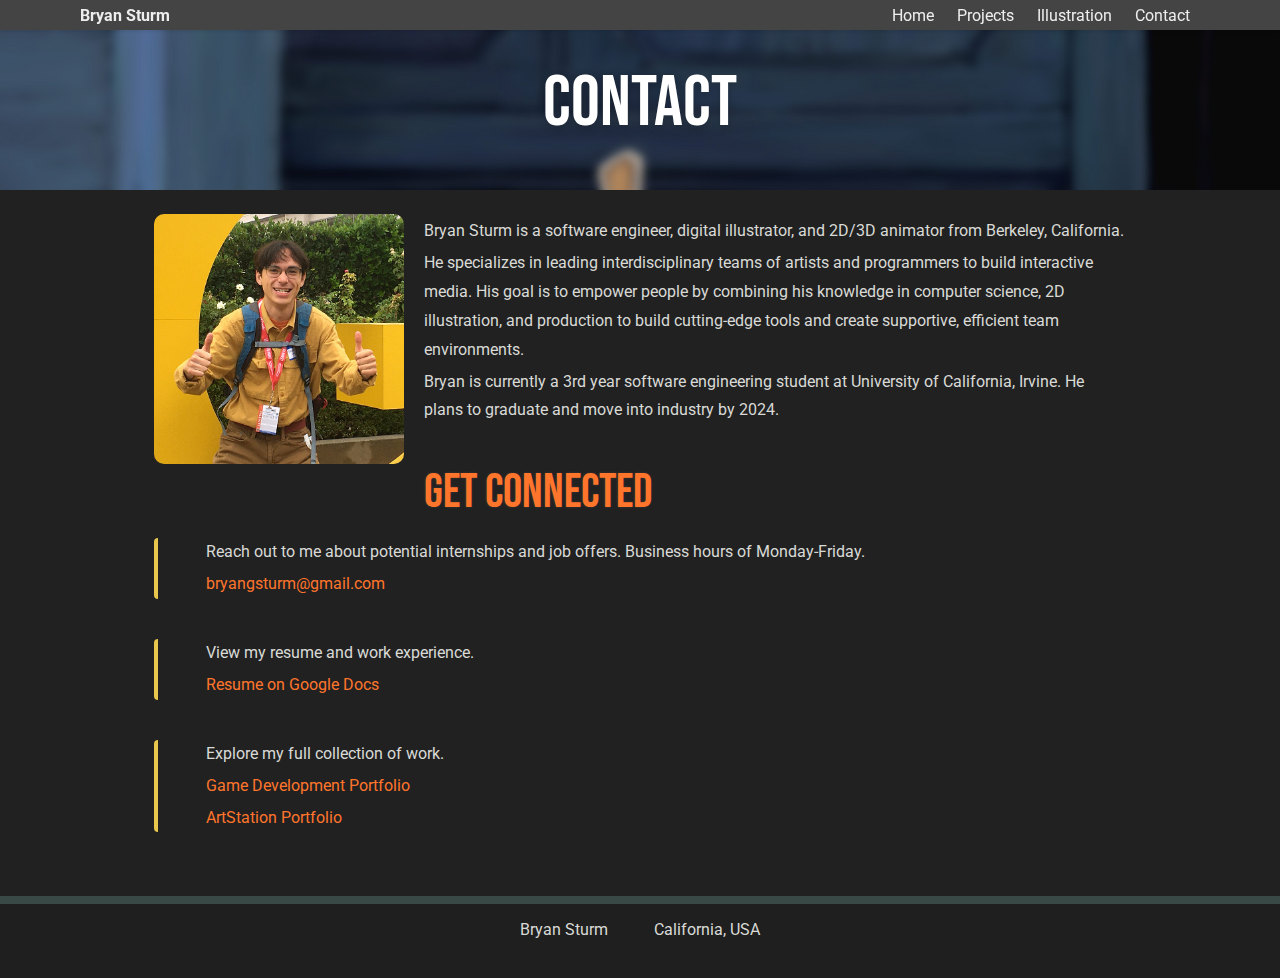
<file: contact.html>
<!doctype html>
<html lang="en">

<!--
  WRITTEN BY: Bryan Sturm
  EMAIL: bsturm@uci.edu
-->

<head>
	<meta charset="utf-8">
	<meta name="viewport" content="width=device-width, initial-scale=1.0">

	<meta name="author" content="Bryan Sturm">
	<meta name="description" content="Personal portfolio of Bryan Sturm">
	<title>Bryan Sturm - Illustration</title>
	<link rel="shortcut icon" href="common/favicon.png" type="image/x-icon">

	<link rel="stylesheet" href="common/global.css">
	<link rel="stylesheet" href="common/navbar.css">
	<link rel="stylesheet" href="contact/contact.css">
	<link rel="stylesheet" href="https://site-assets.fontawesome.com/releases/v6.2.1/css/all.css">

	<link rel="preconnect" href="https://fonts.googleapis.com">
	<link rel="preconnect" href="https://fonts.gstatic.com" crossorigin>
	<link href="https://fonts.googleapis.com/css2?family=Bebas+Neue&family=Roboto&display=swap" rel="stylesheet">

	<script>
		function updateNavBar() {
			let x = document.getElementById("nav-links");
			x.classList.toggle("nav-expanded");
		}
	</script>
</head>

<body>
	<nav class="clearfix">
		<a href="index.html" class="nav-name">Bryan Sturm</a>

		<div class="nav-content">
			<ul id="nav-links">
				<li><a href="index.html">Home</a></li>
				<li><a href="projects.html">Projects</a></li>
				<li><a href="illustration.html">Illustration</a></li>
				<li><a href="contact.html">Contact</a></li>
			</ul>

			<a href="javascript:void(0)" class="icon nav-icon" onclick="updateNavBar()" title="Open navbar">
				<i class="fa fa-bars"></i>
			</a>
		</div>
	</nav>

	<main>
		<header>
			<div class="header-image">
				<h1>Contact</h1>
			</div>
		</header>

		<section class="content-wrap clearfix">
			<img src="contact/lightbox.jpg" alt="Bryan at Lightbox Expo" height="200" class="author-photo">
			<p>
				Bryan Sturm is a software engineer, digital illustrator, and 2D/3D animator from Berkeley, California.
			</p>
			<p>
				He specializes in leading interdisciplinary teams of artists and programmers to build interactive media. His
				goal is to empower people by combining his knowledge in computer science, 2D illustration, and production to
				build cutting-edge tools and create supportive, efficient team environments.
			</p>
			<p>
				Bryan is currently a 3rd year software engineering student at University of California, Irvine. He plans to
				graduate and move into industry by 2024.
			</p>

			<h2>Get Connected</h2>
			<ul class="example-list">
				<li>
					<p>
						Reach out to me about potential internships and job offers. Business hours of Monday-Friday.
					</p>
					<p>
						<a href="mailto:bryangsturm@gmail.com">
							<i class="fa fa-regular fa-envelope"></i>
							bryangsturm@gmail.com
						</a>
					</p>
				</li>

				<li>
					<p>View my resume and work experience.</p>
					<p>
						<a href="https://docs.google.com/document/d/1cCq9-V2A1FSYPiF2ADcdo4ZeVkLwkBjzPSMhyBLUFXM/edit?usp=sharing">
							<i class="fa fa-regular fa-file-lines"></i>
							Resume on Google Docs
						</a>
					</p>
				</li>

				<li>
					<p>Explore my full collection of work.</p>
					<p>
						<a href="https://sturmdesign.itch.io/">
							<i class="fa fa-brands fa-itch-io"></i>
							Game Development Portfolio
						</a>
					</p>
					<p>
						<a href="https://bryansturm.artstation.com/">
							<i class="fa fa-brands fa-artstation"></i>
							ArtStation Portfolio
						</a>
					</p>
				</li>
			</ul>
		</section>
	</main>

	<footer>
		<div class="footer-wrap">
			<address>
				<p>Bryan Sturm</p>
				<p>California, USA</p>
			</address>

			<div class="footer-icon-container">
				<a href="https://www.linkedin.com/in/bryan-sturm/" title="LinkedIn" class="footer-icon" target="_blank">
					<i class="fa fa-brands fa-linkedin"></i>
				</a>

				<a href="https://sturmdesign.itch.io/" title="Itch.io" class="footer-icon" target="_blank">
					<i class="fa fa-brands fa-itch-io"></i>
				</a>

				<a href="https://bryansturm.artstation.com/" title="ArtStation" class="footer-icon" target="_blank">
					<i class="fa fa-brands fa-artstation"></i>
				</a>

				<a href="https://twitter.com/sturmdesign" title="Twitter" class="footer-icon" target="_blank">
					<i class="fa fa-brands fa-twitter"></i>
				</a>

				<a href="https://www.instagram.com/bryangsturm/" title="Instagram" class="footer-icon" target="_blank">
					<i class="fa fa-brands fa-instagram"></i>
				</a>
			</div>
		</div>
	</footer>

</body>

</html>
</file>
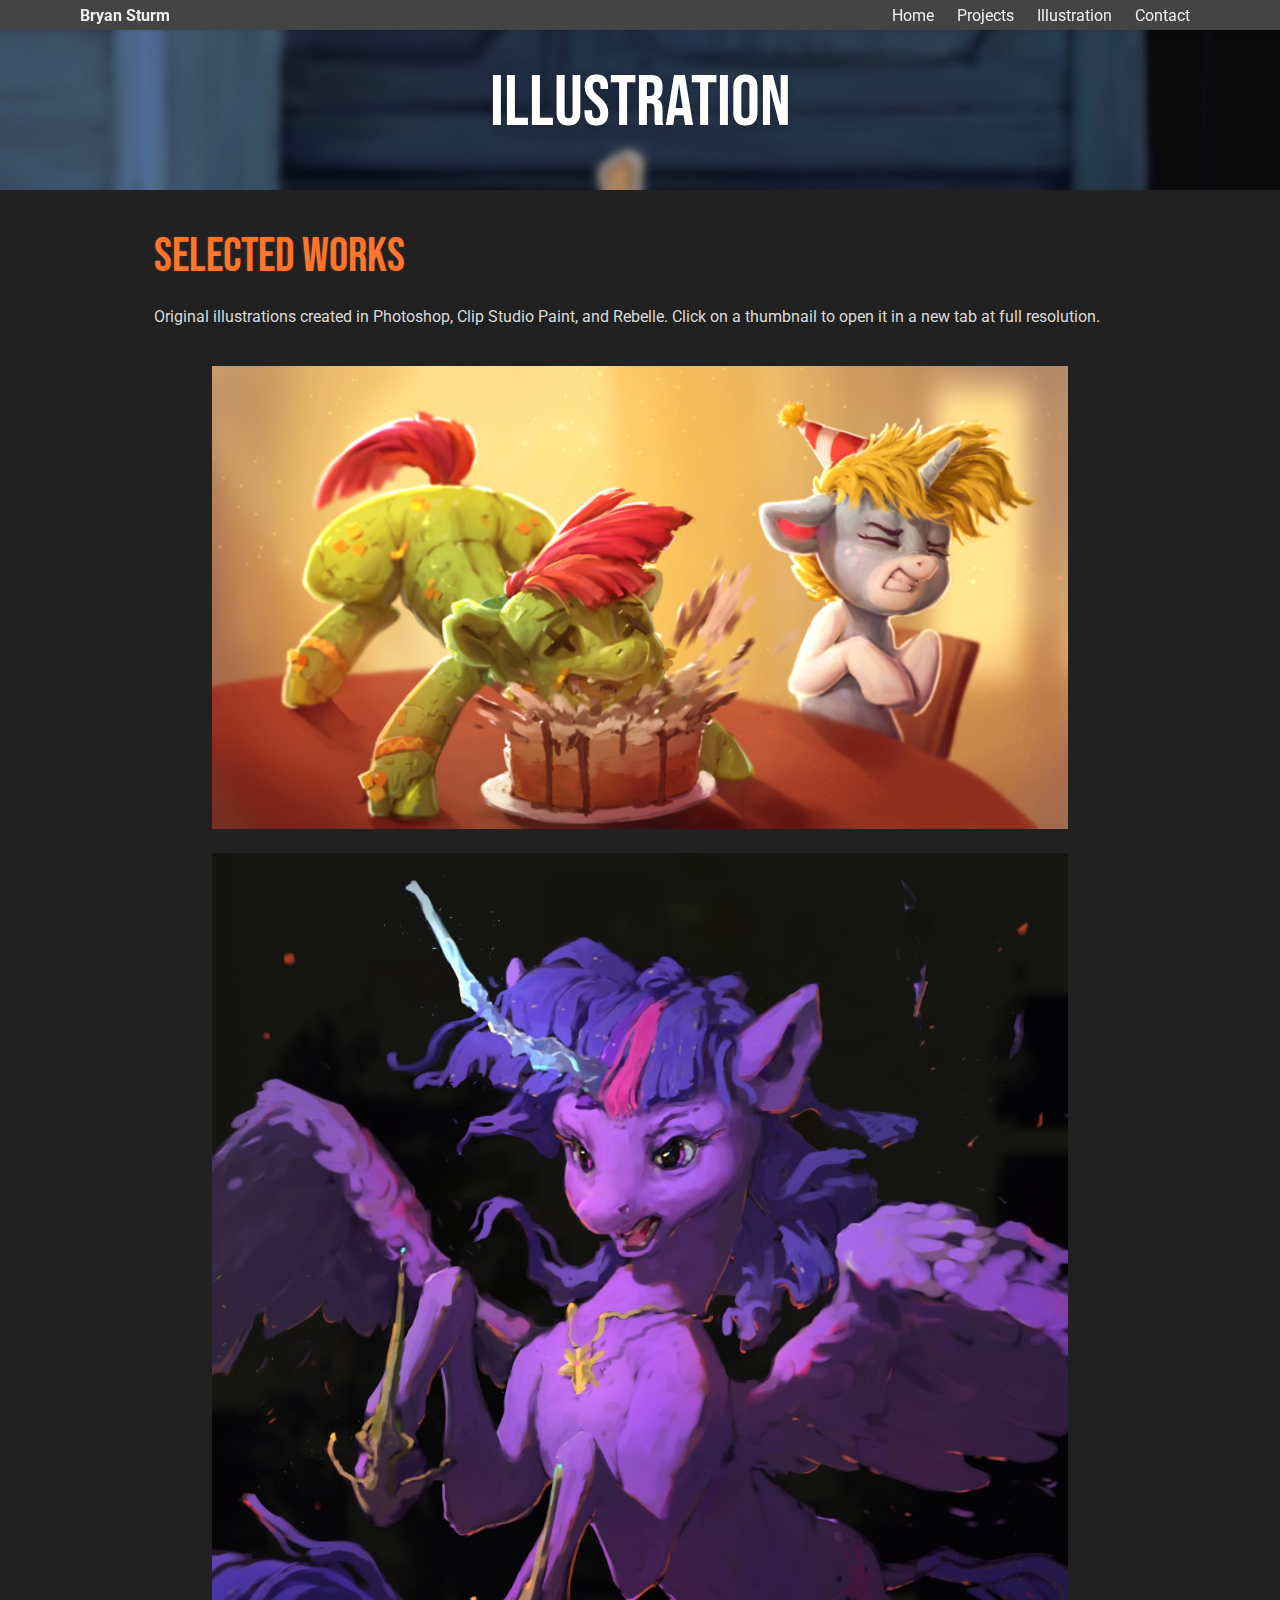
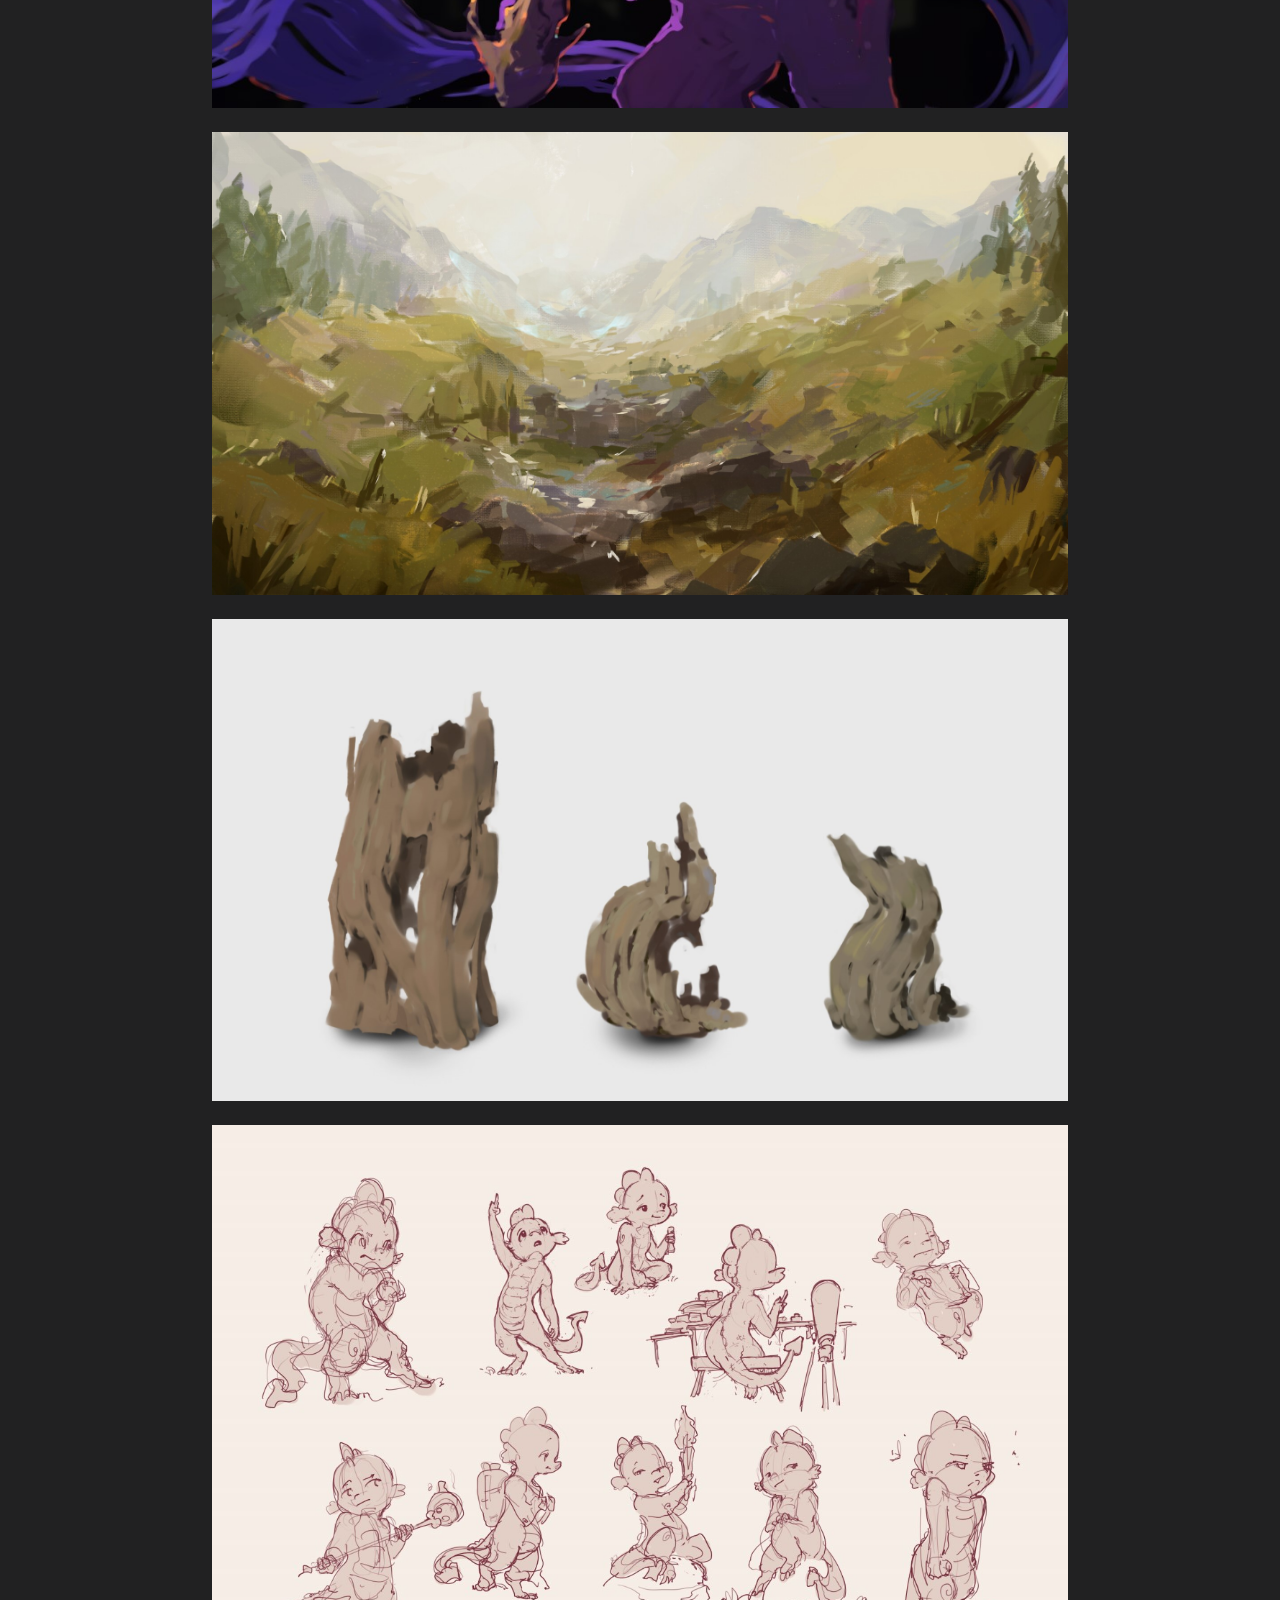
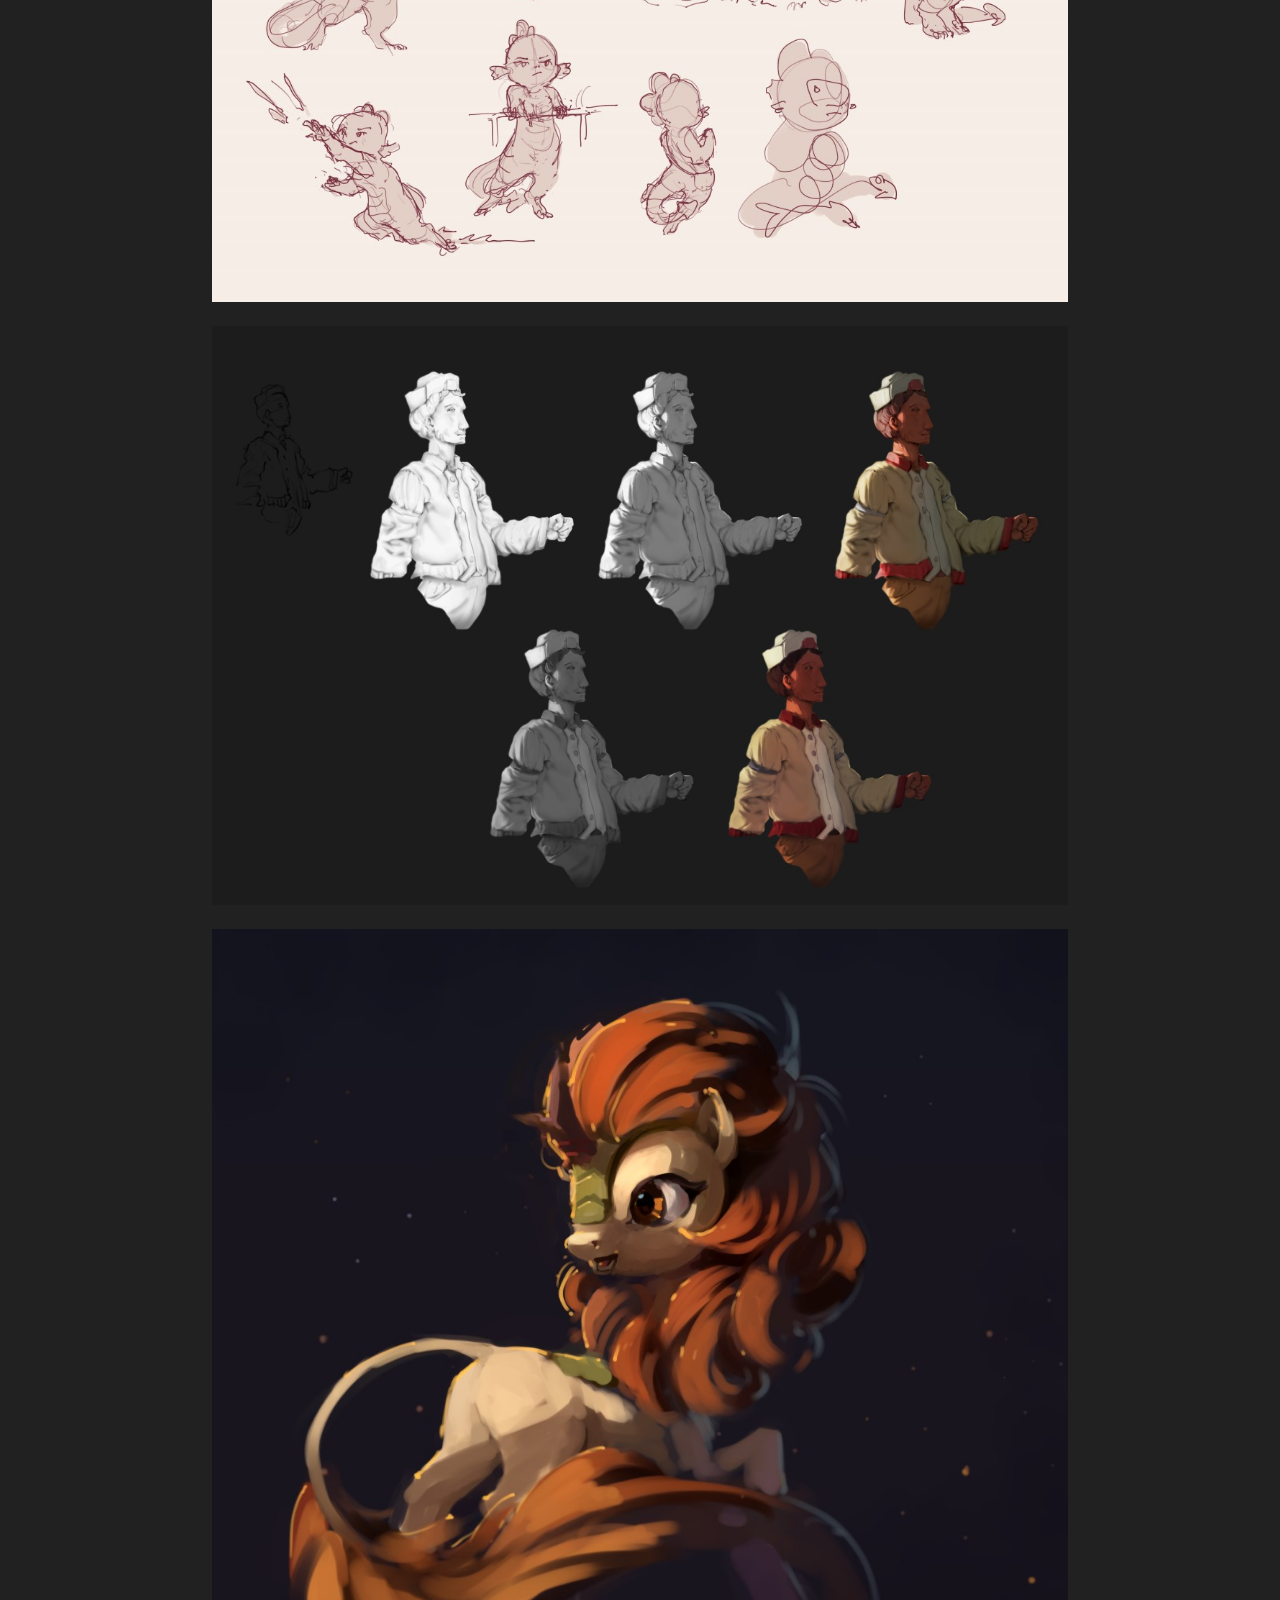
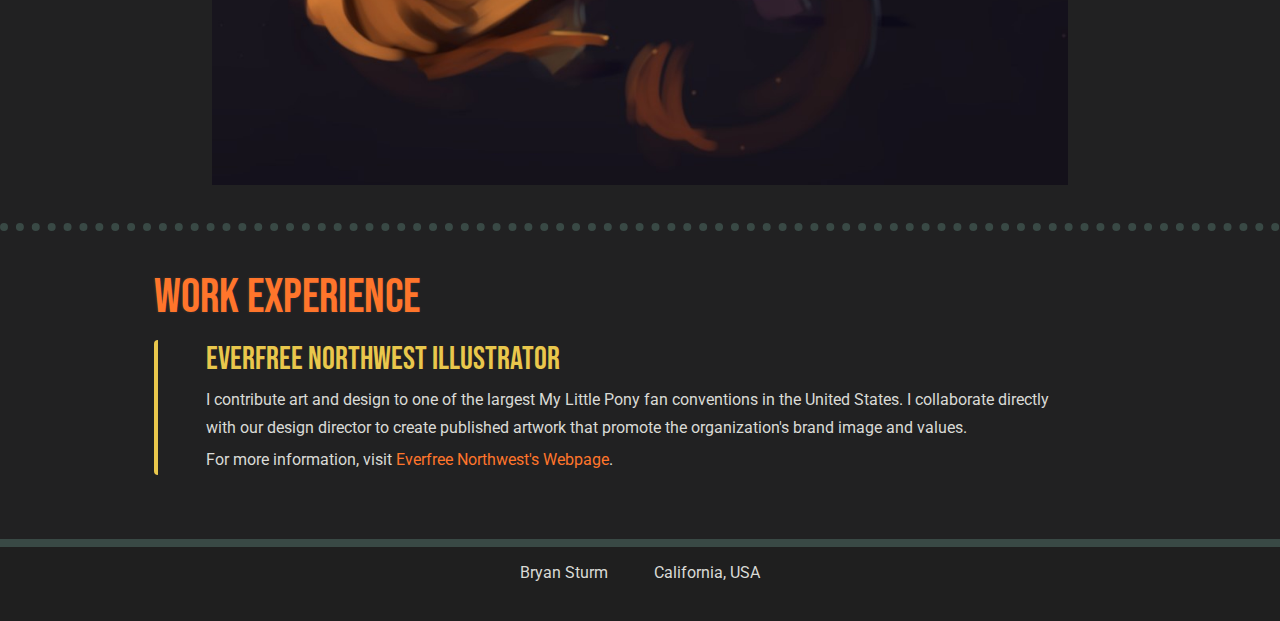
<file: illustration.html>
<!doctype html>
<html lang="en">

<!--
  WRITTEN BY: Bryan Sturm
  EMAIL: bsturm@uci.edu
-->

<head>
	<meta charset="utf-8">
	<meta name="viewport" content="width=device-width, initial-scale=1.0">

	<meta name="author" content="Bryan Sturm">
	<meta name="description" content="Personal portfolio of Bryan Sturm">
	<title>Bryan Sturm - Illustration</title>
	<link rel="shortcut icon" href="common/favicon.png" type="image/x-icon">

	<link rel="stylesheet" href="common/global.css">
	<link rel="stylesheet" href="common/navbar.css">
	<link rel="stylesheet" href="illustration/illustration.css">
	<link rel="stylesheet" href="https://site-assets.fontawesome.com/releases/v6.2.1/css/all.css">

	<link rel="preconnect" href="https://fonts.googleapis.com">
	<link rel="preconnect" href="https://fonts.gstatic.com" crossorigin>
	<link href="https://fonts.googleapis.com/css2?family=Bebas+Neue&family=Roboto&display=swap" rel="stylesheet">

	<script>
		function updateNavBar() {
			let x = document.getElementById("nav-links");
			x.classList.toggle("nav-expanded");
		}
	</script>
</head>

<body>
	<nav class="clearfix">
		<a href="index.html" class="nav-name">Bryan Sturm</a>

		<div class="nav-content">
			<ul id="nav-links">
				<li><a href="index.html">Home</a></li>
				<li><a href="projects.html">Projects</a></li>
				<li><a href="illustration.html">Illustration</a></li>
				<li><a href="contact.html">Contact</a></li>
			</ul>

			<a href="javascript:void(0)" class="icon nav-icon" onclick="updateNavBar()" title="Open navbar">
				<i class="fa fa-bars"></i>
			</a>
		</div>
	</nav>

	<main>
		<header>
			<div class="header-image">
				<h1>Illustration</h1>
			</div>
		</header>

		<section class="content-wrap">
			<h2>Selected Works</h2>

			<p>
				Original illustrations created in Photoshop, Clip Studio Paint, and Rebelle. Click on a thumbnail to open it in
				a new tab at full resolution.
			</p>

			<div class="gallery">
				<a href="illustration/nootaz.jpg" target="_blank">
					<img src="illustration/nootaz-preview.jpg" alt="Cinematic painting of a birthday gone wrong" height="300">
				</a>

				<a href="illustration/epic-twi.jpg" target="_blank">
					<img src="illustration/epic-twi-preview.jpg" alt="Dramatic painting of a winged-unicorn" height="300">
				</a>

				<a href="illustration/plains.jpg" target="_blank">
					<img src="illustration/plains-preview.jpg" alt="Scenic painting of a valley" height="300">
				</a>

				<a href="illustration/stumps.jpg" target="_blank">
					<img src="illustration/stumps-preview.jpg" alt="Painted assets of tree stumps" height="300">
				</a>

				<a href="illustration/spikes.jpg" target="_blank">
					<img src="illustration/spikes-preview.jpg" alt="Quick drawings of a cartoon dragon" height="300">
				</a>

				<a href="illustration/sailor.jpg" target="_blank">
					<img src="illustration/sailor-preview.jpg" alt="Painting of a sailor at various stages" height="300">
				</a>

				<a href="illustration/blaze.jpg" target="_blank">
					<img src="illustration/blaze-preview.jpg" alt="Dramatic painting of a kirin" height="300">
				</a>
			</div>
		</section>

		<!-- 
		<section class="content-wrap">
			<h2>Light & Color Exploration</h2>
		</section>

		<section class="content-wrap">
			<h2>Environments</h2>
		</section>

		<section class="content-wrap">
			<h2>Sketches</h2>
		</section>

		<section class="content-wrap">
			<h2>Figures</h2>
		</section>
		 -->

		<section class="content-wrap">
			<h2>Work Experience</h2>

			<ul class="example-list">
				<li>
					<h3>Everfree Northwest Illustrator</h3>
					<p>
						I contribute art and design to one of the largest My Little Pony fan conventions in the United States. I
						collaborate directly with our design director to create published artwork that promote the organization's
						brand image and values.
					</p>
					<p>For more information, visit <a href="https://everfreenw.com/" title="Everfree Northwest Website"
							target="_blank">Everfree Northwest's Webpage</a>.</p>
				</li>
			</ul>
		</section>
	</main>

	<footer>
		<div class="footer-wrap">
			<address>
				<p>Bryan Sturm</p>
				<p>California, USA</p>
			</address>

			<div class="footer-icon-container">
				<a href="https://www.linkedin.com/in/bryan-sturm/" title="LinkedIn" class="footer-icon" target="_blank">
					<i class="fa fa-brands fa-linkedin"></i>
				</a>

				<a href="https://sturmdesign.itch.io/" title="Itch.io" class="footer-icon" target="_blank">
					<i class="fa fa-brands fa-itch-io"></i>
				</a>

				<a href="https://bryansturm.artstation.com/" title="ArtStation" class="footer-icon" target="_blank">
					<i class="fa fa-brands fa-artstation"></i>
				</a>

				<a href="https://twitter.com/sturmdesign" title="Twitter" class="footer-icon" target="_blank">
					<i class="fa fa-brands fa-twitter"></i>
				</a>

				<a href="https://www.instagram.com/bryangsturm/" title="Instagram" class="footer-icon" target="_blank">
					<i class="fa fa-brands fa-instagram"></i>
				</a>
			</div>
		</div>
	</footer>

</body>

</html>
</file>
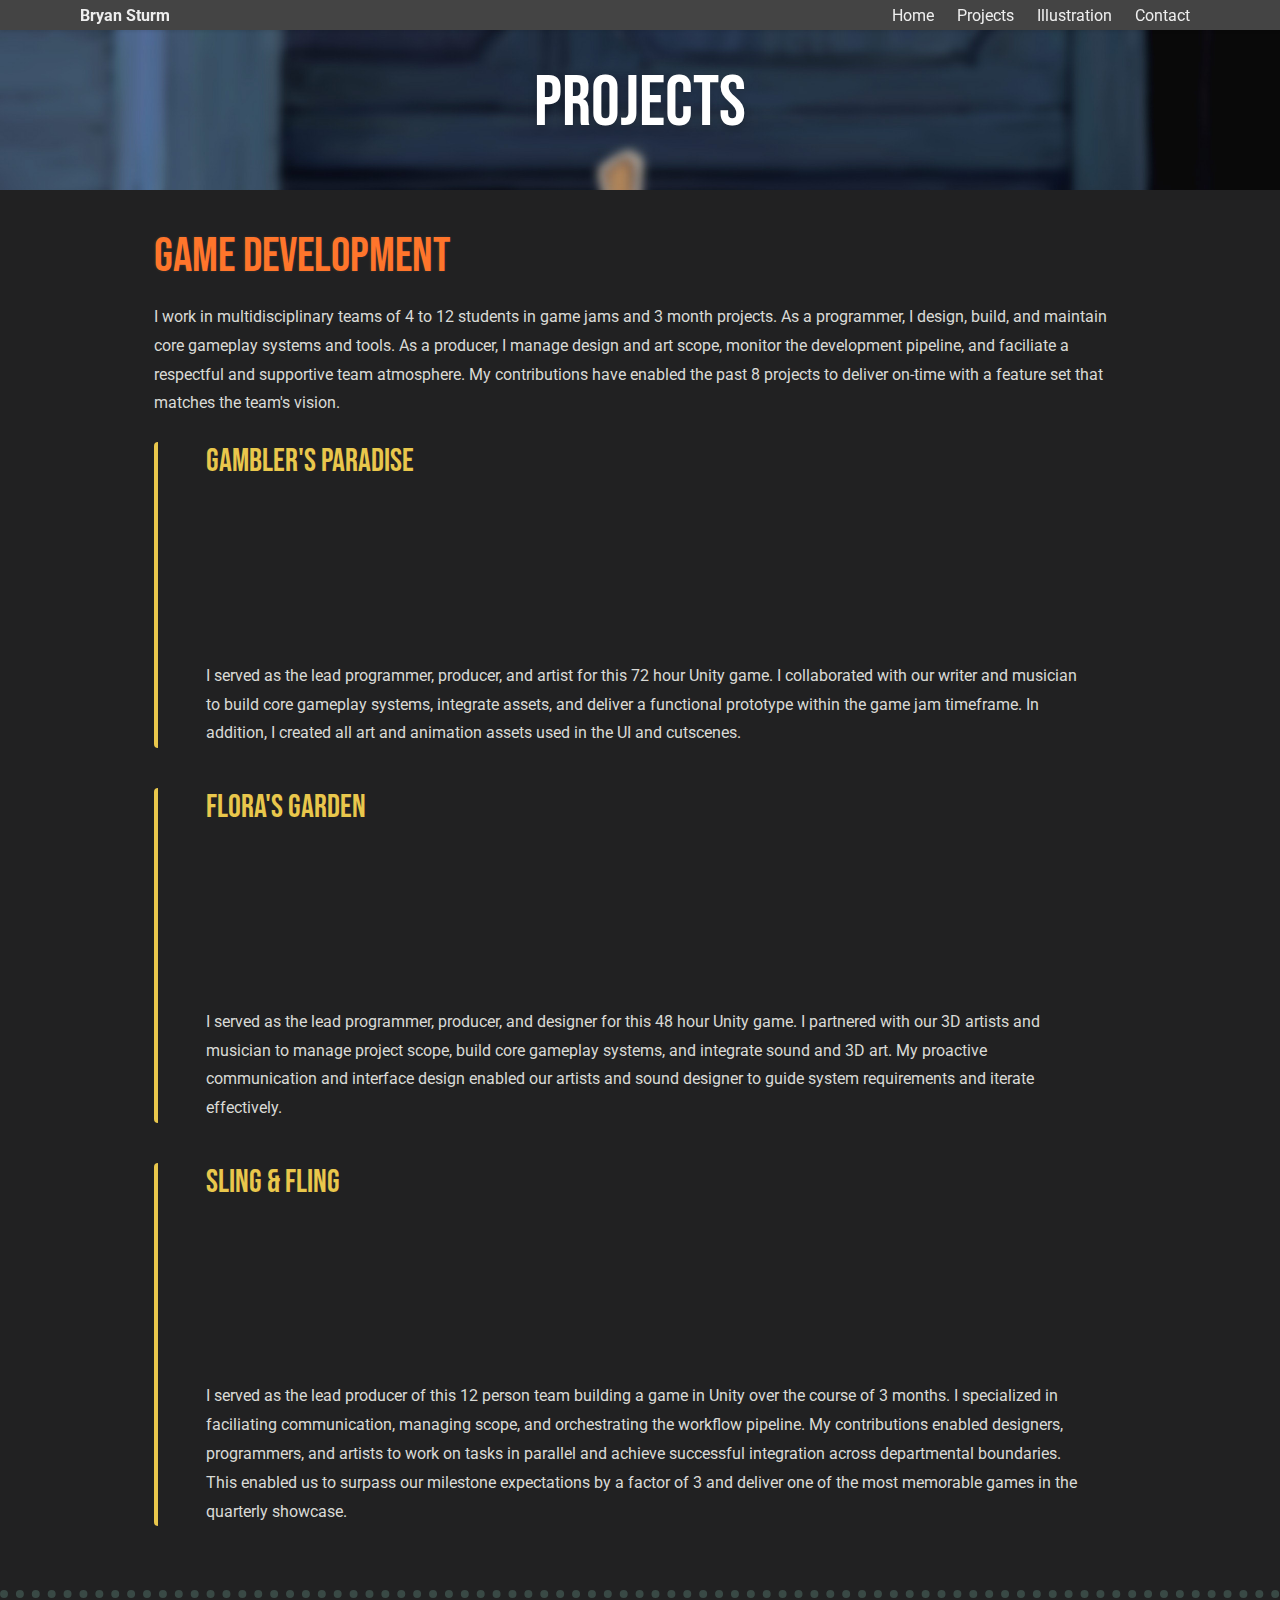
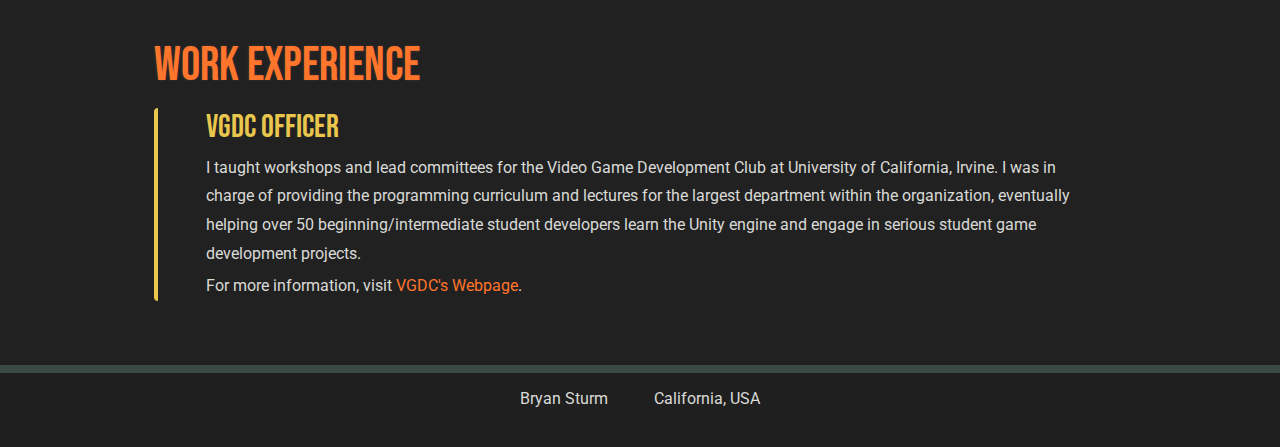
<file: projects.html>
<!doctype html>
<html lang="en">

<!--
  WRITTEN BY: Bryan Sturm
  EMAIL: bsturm@uci.edu
-->

<head>
	<meta charset="utf-8">
	<meta name="viewport" content="width=device-width, initial-scale=1.0">

	<meta name="author" content="Bryan Sturm">
	<meta name="description" content="Personal portfolio of Bryan Sturm">
	<title>Bryan Sturm - Projects</title>
	<link rel="shortcut icon" href="common/favicon.png" type="image/x-icon">

	<link rel="stylesheet" href="common/global.css">
	<link rel="stylesheet" href="common/navbar.css">
	<link rel="stylesheet" href="projects/projects.css">
	<link rel="stylesheet" href="https://site-assets.fontawesome.com/releases/v6.2.1/css/all.css">

	<link rel="preconnect" href="https://fonts.googleapis.com">
	<link rel="preconnect" href="https://fonts.gstatic.com" crossorigin>
	<link href="https://fonts.googleapis.com/css2?family=Bebas+Neue&family=Roboto&display=swap" rel="stylesheet">

	<script>
		function updateNavBar() {
			let x = document.getElementById("nav-links");
			x.classList.toggle("nav-expanded");
		}
	</script>
</head>

<body>
	<nav class="clearfix">
		<a href="index.html" class="nav-name">Bryan Sturm</a>

		<div class="nav-content">
			<ul id="nav-links">
				<li><a href="index.html">Home</a></li>
				<li><a href="projects.html">Projects</a></li>
				<li><a href="illustration.html">Illustration</a></li>
				<li><a href="contact.html">Contact</a></li>
			</ul>

			<a href="javascript:void(0)" class="icon nav-icon" onclick="updateNavBar()" title="Open navbar">
				<i class="fa fa-bars"></i>
			</a>
		</div>
	</nav>

	<main>
		<header>
			<div class="header-image">
				<h1>Projects</h1>
			</div>
		</header>

		<section class="content-wrap">
			<h2>Game Development</h2>

			<p>
				I work in multidisciplinary teams of 4 to 12 students in game jams and 3 month projects. As a programmer, I
				design, build, and maintain core gameplay systems and tools. As a producer, I manage design and art scope,
				monitor the development pipeline, and faciliate a respectful and supportive team atmosphere. My contributions
				have enabled the past 8 projects to deliver on-time with a feature set that matches the team's vision.
			</p>

			<ul class="example-list">
				<li>
					<h3>Gambler's Paradise</h3>

					<iframe frameborder="0"
						src="https://itch.io/embed/1104806?bg_color=222222&amp;fg_color=eeeeee&amp;border_color=363636" width="552"
						height="167"><a href="https://dsaname.itch.io/gamblers-paradise">Gambler's Paradise by Riley, Bryan
							Sturm</a></iframe>

					<p>
						I served as the lead programmer, producer, and artist for this 72 hour Unity game. I collaborated with our
						writer and musician to build core gameplay systems, integrate assets, and deliver a functional prototype
						within the game jam timeframe. In addition, I created all art and animation assets used in the UI and
						cutscenes.
					</p>
				</li>

				<li>
					<h3>Flora's Garden</h3>

					<iframe frameborder="0" src="https://itch.io/embed/1757822?dark=true" width="552" height="167"><a
							href="https://sturmdesign.itch.io/floras-garden">Flora's Garden by Bryan Sturm, jared_duman,
							Hikari</a></iframe>

					<p>
						I served as the lead programmer, producer, and designer for this 48 hour Unity game. I partnered with our 3D
						artists and musician to manage project scope, build core gameplay systems, and integrate sound and 3D art.
						My proactive communication and interface design enabled our artists and sound designer to guide system
						requirements and iterate effectively.
					</p>
				</li>

				<li>
					<h3>Sling & Fling</h3>

					<iframe frameborder="0" src="https://itch.io/embed/1763558?dark=true" width="552" height="167"><a
							href="https://gagejohnson.itch.io/sling-and-fling">Sling &amp; Fling by Gage Johnson, huaa, Bryan Sturm,
							kluu228, Dawdle, RyanWDev</a></iframe>

					<p>
						I served as the lead producer of this 12 person team building a game in Unity over the course of 3 months. I
						specialized in faciliating communication, managing scope, and orchestrating the workflow pipeline. My
						contributions enabled designers, programmers, and artists to work on tasks in parallel and achieve
						successful integration across departmental boundaries. This enabled us to surpass our milestone expectations
						by a factor of 3 and deliver one of the most memorable games in the quarterly showcase.
					</p>
				</li>
			</ul>
		</section>

		<section class="content-wrap">
			<h2>Work Experience</h2>

			<ul class="example-list">
				<li>
					<h3>VGDC Officer</h3>
					<p>
						I taught workshops and lead committees for the Video Game Development Club at University of California,
						Irvine. I was in charge of providing the programming curriculum and lectures for the largest department
						within the organization, eventually helping over 50 beginning/intermediate student developers learn the
						Unity engine and engage in serious student game development projects.
					</p>
					<p>For more information, visit <a href="https://sites.google.com/uci.edu/vgdcuci/home"
							title="VGDC Public Website" target="_blank">VGDC's Webpage</a>.</p>
				</li>
			</ul>
		</section>
	</main>

	<footer>
		<div class="footer-wrap">
			<address>
				<p>Bryan Sturm</p>
				<p>California, USA</p>
			</address>

			<div class="footer-icon-container">
				<a href="https://www.linkedin.com/in/bryan-sturm/" title="LinkedIn" class="footer-icon" target="_blank">
					<i class="fa fa-brands fa-linkedin"></i>
				</a>

				<a href="https://sturmdesign.itch.io/" title="Itch.io" class="footer-icon" target="_blank">
					<i class="fa fa-brands fa-itch-io"></i>
				</a>

				<a href="https://bryansturm.artstation.com/" title="ArtStation" class="footer-icon" target="_blank">
					<i class="fa fa-brands fa-artstation"></i>
				</a>

				<a href="https://twitter.com/sturmdesign" title="Twitter" class="footer-icon" target="_blank">
					<i class="fa fa-brands fa-twitter"></i>
				</a>

				<a href="https://www.instagram.com/bryangsturm/" title="Instagram" class="footer-icon" target="_blank">
					<i class="fa fa-brands fa-instagram"></i>
				</a>
			</div>
		</div>
	</footer>

</body>

</html>
</file>
<file: common/global.css>
/* Variables */

body {
	--color-main: #d9dad6;
	--color-accent: #ff752b;
	--color-support: #394945;
	--color-link: #ff752b;
	--color-example: #e9c74c;
	--color-caption: #676a68;
	--color-background: #212122;
	--font-body: Roboto, Oxygen, Ubuntu, Cantarell, 'Open Sans', 'Helvetica Neue', sans-serif;
	--font-title: 'Bebas Neue', Impact, Haettenschweiler, 'Arial Narrow Bold', sans-serif;
}

/* Styles */

* {
	margin: 0;
	padding: 0;
	box-sizing: border-box;
}

body {
	font-family: var(--font-body);
	background-color: var(--color-background);
	color: var(--color-main);
}

/* Utility */

.clearfix::after {
	content: "";
	clear: both;
	display: table;
}

/* Banner */

.header-image {
	background-image: url("../home/banner.jpg");
	/* Fallback */
	background-position: center;
	background-size: cover;
	height: 160px;
}

h1 {
	padding-top: 30px;
	font-family: var(--font-title);
	font-weight: normal;
	text-align: center;
	font-size: 5em;
	color: white;
	text-shadow: 0 3px 8px #0003;
}

@media screen and (min-width: 600px) {
	h1 {
		font-size: 4.5em;
	}
}

/* Page Wrap */

.content-wrap {
	padding: 1.5em 1.5em;
}

@media screen and (min-width: 600px) {
	.content-wrap {
		padding: 1.5em 12%;
	}
}

/* Sections */

main>section {
	border-bottom: var(--color-support) 8px dotted;
}

main>section:last-child {
	border-bottom: none;
}

h2 {
	font-family: var(--font-title);
	color: var(--color-accent);
	padding: 0.3em 0;
	font-size: 3em;
	font-weight: normal;
	text-shadow: 0 0 3px #ffbc8f25;
}

/* Section Text */

section p {
	margin: 0.2em auto;
	line-height: 1.8em;
}

section p.narrow {
	width: 80%;
}

section p:last-of-type {
	margin-bottom: 1.5em;
}

/* Section Links */

section a{
	color: var(--color-link);
	text-decoration: none;
}

/* Footer */

footer {
	border-top: var(--color-support) 8px solid;
	background-color: #1f1f1f;
}

.footer-wrap {
	margin: 0 auto;
	padding: 1em 0;
	width: 15em;
}

address {
	display: flex;
	flex-direction: row;
	justify-content: space-between;
	margin-bottom: 15px;
	font-style: normal;
}

footer a {
	display: flex;
	justify-content: center;
	align-items: center;
	text-decoration: none;
}

.footer-icon-container {
	display: flex;
	flex-direction: row;
	justify-content: space-between;
	margin: 0.5em 0;
}

.footer-icon {
	color: var(--color-main);
}

/* Responsive Gallery */

.responsive-gallery {
	width: 80%;
	margin: 0 auto 1.5em;
	display: flex;
	flex-direction: column;
	justify-content: center;
}

.responsive-gallery figure {
	text-align: center;
	width: 80%;
}

.responsive-gallery figure>* {
	width: 100%;
	height: auto;
}

.responsive-gallery img,
.responsive-gallery video {
	border-radius: 3px;
}
.responsive-gallery figcaption {
	color: var(--color-caption);
	font-size: 0.9em;
}

@media screen and (min-width: 600px) {
	.responsive-gallery {
		width: 100%;
		flex-direction: row;
		justify-content: space-between;
	}

	.responsive-gallery figure {
		padding: 0 8px;
	}
}

/* Example List */

.example-list {
	list-style-type: none;
}

.example-list > li {
	border-left: var(--color-example) 4px solid;
	border-radius: 4px;
	padding: 0 5%;
	margin-bottom: 40px;
}

.example-list h3 {
	color: var(--color-example);
	font-family: var(--font-title);
	font-weight: normal;
	font-size: 2em;
	margin-bottom: 0.2em;
}
</file>
<file: common/navbar.css>
/* Variables */

nav {
	--navbar-mobile-height: 50px;
	--highlight-foreground: #1c1c1c;
	--highlight-background: #d7d7d7;
}

/* Container */

nav {
	position: -webkit-sticky;
	/* Safari */
	position: sticky;
	top: 0;
	height: var(--navbar-mobile-height);
	background-color: #444;
	box-shadow: 0 2px 2px 0 #0001;
	font-size: 1.2em;
}

nav>* {
	height: 100%;
	display: flex;
	align-items: center;
}

.nav-name {
	float: left;
}

.nav-content {
	float: right;
}

nav a {
	color: #eee;
	text-decoration: none;
}

@media screen and (min-width: 600px) {
	nav {
		padding: 0 5em;
		height: 30px;
		font-size: 1em;
	}
}

/* Namecard */

.nav-name {
	font-weight: bold;
	padding: 0 1em;
}

@media screen and (min-width: 600px) {
	.nav-name {
		padding: 0;
	}
}

/* Icon */

.nav-icon {
	padding: 0.8em 1.0em;
}

nav .icon:hover {
	background-color: var(--highlight-background);
	color: var(--highlight-foreground);
}

@media screen and (min-width: 600px) {
	nav .icon {
		display: none;
	}
}

/* Link Appearance */

nav ul {
	border-top: slategray 10px solid;
	overflow: auto;
	list-style-type: none;
	background-color: #444;
}

nav li a {
	display: block;
	padding: 0.5em 3em;
	text-align: center;
}

nav li a:hover {
	background-color: var(--highlight-background);
	color: var(--highlight-foreground);
}

/* Link Indicator */

.nav-here {
	background-color: slategray;
}

/* Link Separators */

nav li {
	border-bottom: #888 2px solid;
}

nav li:last-child {
	border-bottom: none;
}

/* Link Toggle */

#nav-links {
	display: none;
}

#nav-links.nav-expanded {
	display: block;
	position: fixed;
	top: var(--navbar-mobile-height);
	bottom: 0;
	left: 0;
	right: 0;
}

/* Expanded Horizontal Links */

@media screen and (min-width: 600px) {
	#nav-links {
		display: block !important;
		position: static !important;
	}

	nav ul {
		overflow: hidden;
		border-top: none;
	}

	nav li {
		border: none;
		display: inline;
	}

	nav li a {
		display: inline;
		--padding: .6em;
		padding-left: var(--padding);
		padding-right: var(--padding);
	}
}
</file>
<file: contact/contact.css>
.author-photo {
	border-radius: 10px;
	float: left;
	height: 200px;
	margin: 0 20px 8px 0;
}

@media screen and (min-width: 600px) {
	.author-photo {
		height: 250px;
	}
}

section i.fa {
	color: var(--color-main);
}
</file>
<file: illustration/illustration.css>
.gallery {
	display: flex;
	flex-direction: column;
	justify-content: center;
	align-items: center;
	width: 90%;
	max-width: 1000px;
	margin: 0 auto;
}

.gallery img {
	padding: 10px;
	width: 100%;
	height: auto;
}
</file>
<file: projects/projects.css>
.example-item iframe {
	width: 99%;
	max-width: 552px;
}
</file>
